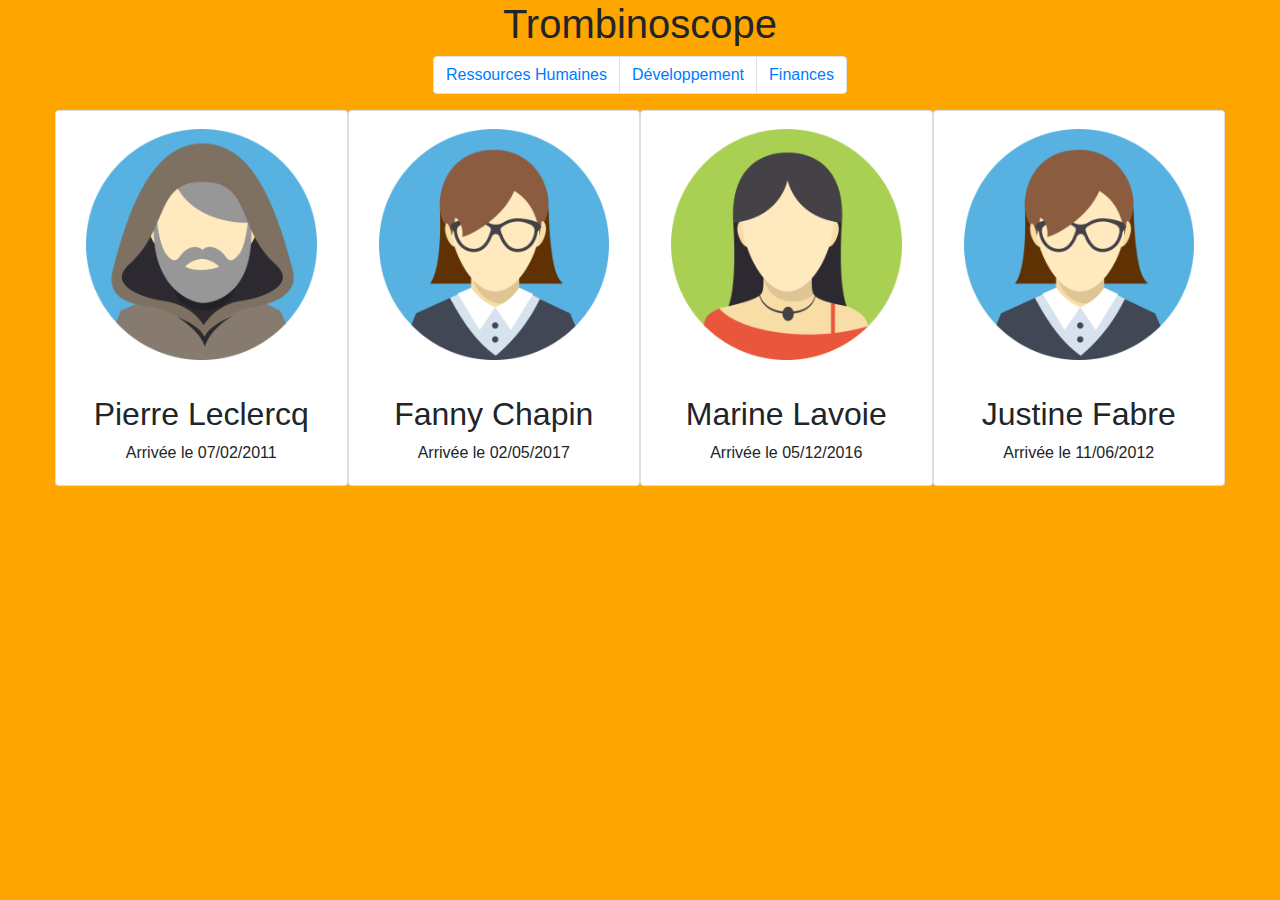
<file: index.html>
<!DOCTYPE html>
<html lang="en" dir="ltr">
<head>
 <meta charset="utf-8">

<script src="https://code.jquery.com/jquery-3.4.1.slim.min.js" integrity="sha384-J6qa4849blE2+poT4WnyKhv5vZF5SrPo0iEjwBvKU7imGFAV0wwj1yYfoRSJoZ+n" crossorigin="anonymous"></script>
<script src="https://cdn.jsdelivr.net/npm/popper.js@1.16.0/dist/umd/popper.min.js" integrity="sha384-Q6E9RHvbIyZFJoft+2mJbHaEWldlvI9IOYy5n3zV9zzTtmI3UksdQRVvoxMfooAo" crossorigin="anonymous"></script>
<link rel="stylesheet" href="https://stackpath.bootstrapcdn.com/bootstrap/4.4.1/css/bootstrap.min.css" integrity="sha384-Vkoo8x4CGsO3+Hhxv8T/Q5PaXtkKtu6ug5TOeNV6gBiFeWPGFN9MuhOf23Q9Ifjh" crossorigin="anonymous">
<script src="https://stackpath.bootstrapcdn.com/bootstrap/4.4.1/js/bootstrap.min.js" integrity="sha384-wfSDF2E50Y2D1uUdj0O3uMBJnjuUD4Ih7YwaYd1iqfktj0Uod8GCExl3Og8ifwB6" crossorigin="anonymous"></script> 
<link rel="stylesheet" href="style.css">
<title>Trombinoscope</title>
</head>
<body>

    <div class="container">

        <!--Title-->
  
        <div class="row pagination justify-content-center">
         
            <div><H1>Trombinoscope</H1></div>
             
        </div>

        <!--Navbar-->

        <div class="row">
         
            <div class="col-12">
                
                <nav aria-label="Page navigation example">
                    <ul class="pagination justify-content-center">
                      <li class="page-item"><a class="page-link" href="index.html">Ressources Humaines</a></li>
                      <li class="page-item"><a class="page-link" href="developpement.html">Développement</a></li>
                      <li class="page-item"><a class="page-link" href="finance.html">Finances</a></li>
                     
                    </ul>
                  </nav>

            </div>

            <!--Trombi-->

            <div class="row">
         
               
               <!--LUC-->
                <div class="card col-12 col-md-6 col-lg-4 col-xl-3" style="width: 18rem;">
                    <img src="/asset/m2.png" class="card-img-top" alt="...">
                    <div class="card-body">
                      <h2 class="card-text">Pierre Leclercq</h2>
                      <p class="card-text">Arrivée le 07/02/2011</p>
                    </div>
                  </div>
                <!--Fille lunette-->
                <div class="card col-12 col-md-6 col-lg-4 col-xl-3">
                    <img src="/asset/f1.png" class="card-img-top" alt="...">
                    <div class="card-body">
                      <h2 class="card-text">Fanny Chapin</h2>
                      <p class="card-text">Arrivée le 02/05/2017</p>
                    </div>
                  </div>

                <!--Fille-->
                <div class="card col-12 col-md-6 col-lg-4 col-xl-3" style="width: 18rem;">
                    <img src="/asset/f2.png" class="card-img-top" alt="...">
                    <div class="card-body">
                      <h2 class="card-text">Marine Lavoie</h2>
                      <p class="card-text">Arrivée le 05/12/2016</p>
                    </div>
                  </div>

                  <!--Fille lunette-->
                  <div class="card col-12 col-md-6 col-lg-4 col-xl-3" style="width: 18rem;">
                    <img src="/asset/f1.png" class="card-img-top" alt="...">
                    <div class="card-body">
                      <h2 class="card-text">Justine Fabre</h2>
                      <p class="card-text">Arrivée le 11/06/2012</p>
                    </div>
                  </div>
                 
            </div>
             
        </div>
      
      </div>




</body>
</html>
</file>
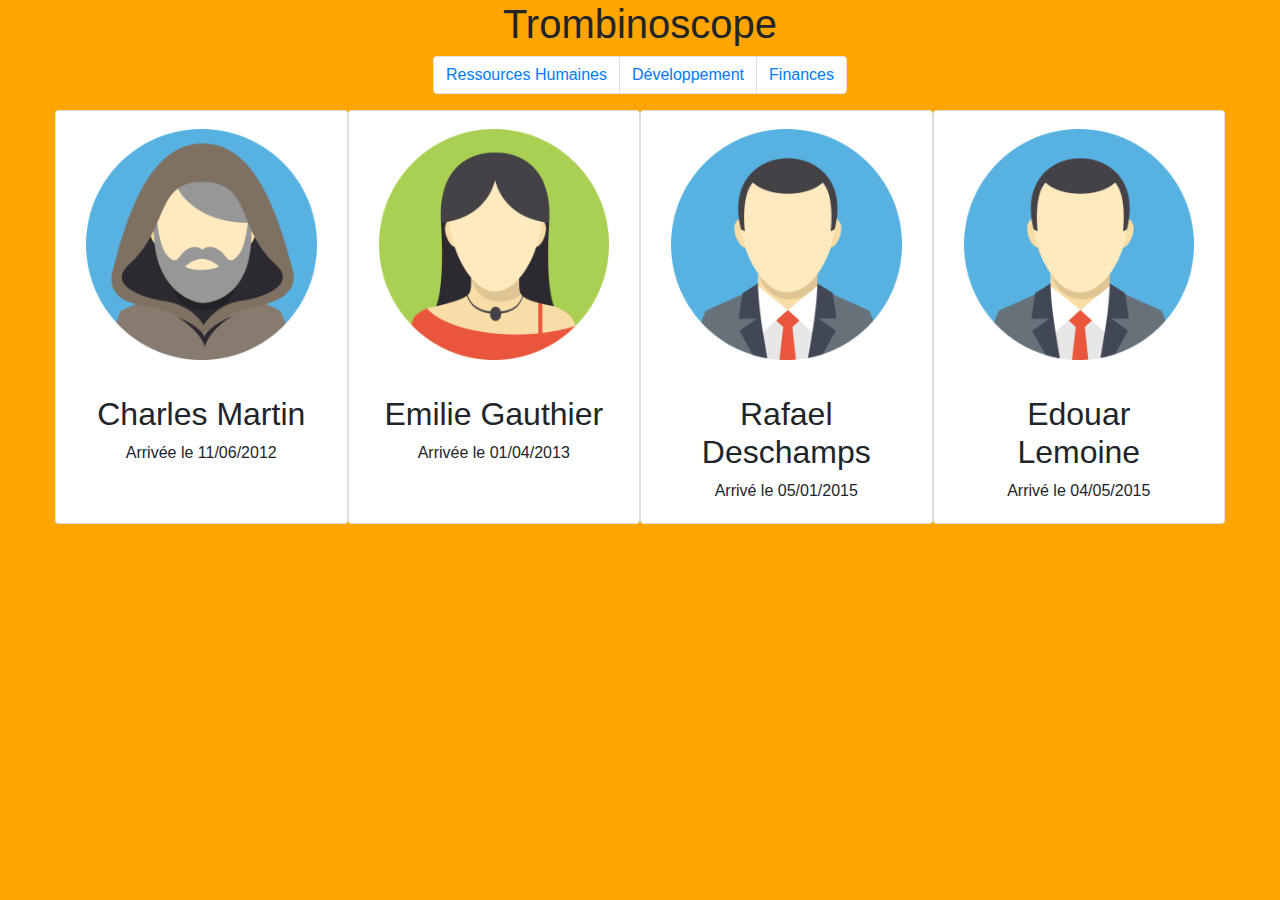
<file: developpement.html>
<!DOCTYPE html>
<html lang="en" dir="ltr">
<head>
 <meta charset="utf-8">

<script src="https://code.jquery.com/jquery-3.4.1.slim.min.js" integrity="sha384-J6qa4849blE2+poT4WnyKhv5vZF5SrPo0iEjwBvKU7imGFAV0wwj1yYfoRSJoZ+n" crossorigin="anonymous"></script>
<script src="https://cdn.jsdelivr.net/npm/popper.js@1.16.0/dist/umd/popper.min.js" integrity="sha384-Q6E9RHvbIyZFJoft+2mJbHaEWldlvI9IOYy5n3zV9zzTtmI3UksdQRVvoxMfooAo" crossorigin="anonymous"></script>
<link rel="stylesheet" href="https://stackpath.bootstrapcdn.com/bootstrap/4.4.1/css/bootstrap.min.css" integrity="sha384-Vkoo8x4CGsO3+Hhxv8T/Q5PaXtkKtu6ug5TOeNV6gBiFeWPGFN9MuhOf23Q9Ifjh" crossorigin="anonymous">
<script src="https://stackpath.bootstrapcdn.com/bootstrap/4.4.1/js/bootstrap.min.js" integrity="sha384-wfSDF2E50Y2D1uUdj0O3uMBJnjuUD4Ih7YwaYd1iqfktj0Uod8GCExl3Og8ifwB6" crossorigin="anonymous"></script> 
<link rel="stylesheet" href="style.css">
<title>Trombinoscope</title>
</head>
<body>

    <div class="container">

        <!--Title-->
  
        <div class="row pagination justify-content-center">
         
            <div><H1>Trombinoscope</H1></div>
             
        </div>

        <!--Navbar-->

        <div class="row">
         
            <div class="col-12">
                
                <nav aria-label="Page navigation example">
                    <ul class="pagination justify-content-center">
                      <li class="page-item"><a class="page-link" href="index.html">Ressources Humaines</a></li>
                      <li class="page-item"><a class="page-link" href="developpement.html">Développement</a></li>
                      <li class="page-item"><a class="page-link" href="finance.html">Finances</a></li>
                     
                    </ul>
                  </nav>

            </div>

            <!--Trombi-->

            <div class="row">
         
               
               <!--LUC-->
                <div class="card col-12 col-md-6 col-lg-4 col-xl-3" style="width: 18rem;">
                    <img src="/asset/m2.png" class="card-img-top" alt="...">
                    <div class="card-body">
                      <h2 class="card-text">Charles Martin</h2>
                      <p class="card-text">Arrivée le 11/06/2012</p>
                    </div>
                  </div>
                <!--Fille-->
                <div class="card col-12 col-md-6 col-lg-4 col-xl-3">
                    <img src="/asset/f2.png" class="card-img-top" alt="...">
                    <div class="card-body">
                      <h2 class="card-text">Emilie Gauthier</h2>
                      <p class="card-text">Arrivée le 01/04/2013</p>
                    </div>
                  </div>

                <!--Monsieur1-->
                <div class="card col-12 col-md-6 col-lg-4 col-xl-3" style="width: 18rem;">
                    <img src="/asset/m1.png" class="card-img-top" alt="...">
                    <div class="card-body">
                      <h2 class="card-text">Rafael Deschamps</h2>
                      <p class="card-text">Arrivé le 05/01/2015</p>
                    </div>
                  </div>

                  <!--Monsieur 2-->
                  <div class="card col-12 col-md-6 col-lg-4 col-xl-3" style="width: 18rem;">
                    <img src="/asset/m1.png" class="card-img-top" alt="...">
                    <div class="card-body">
                      <h2 class="card-text">Edouar Lemoine</h2>
                      <p class="card-text">Arrivé le 04/05/2015</p>
                    </div>
                  </div>
                 
            </div>
             
        </div>
      
      </div>




</body>
</html>
</file>
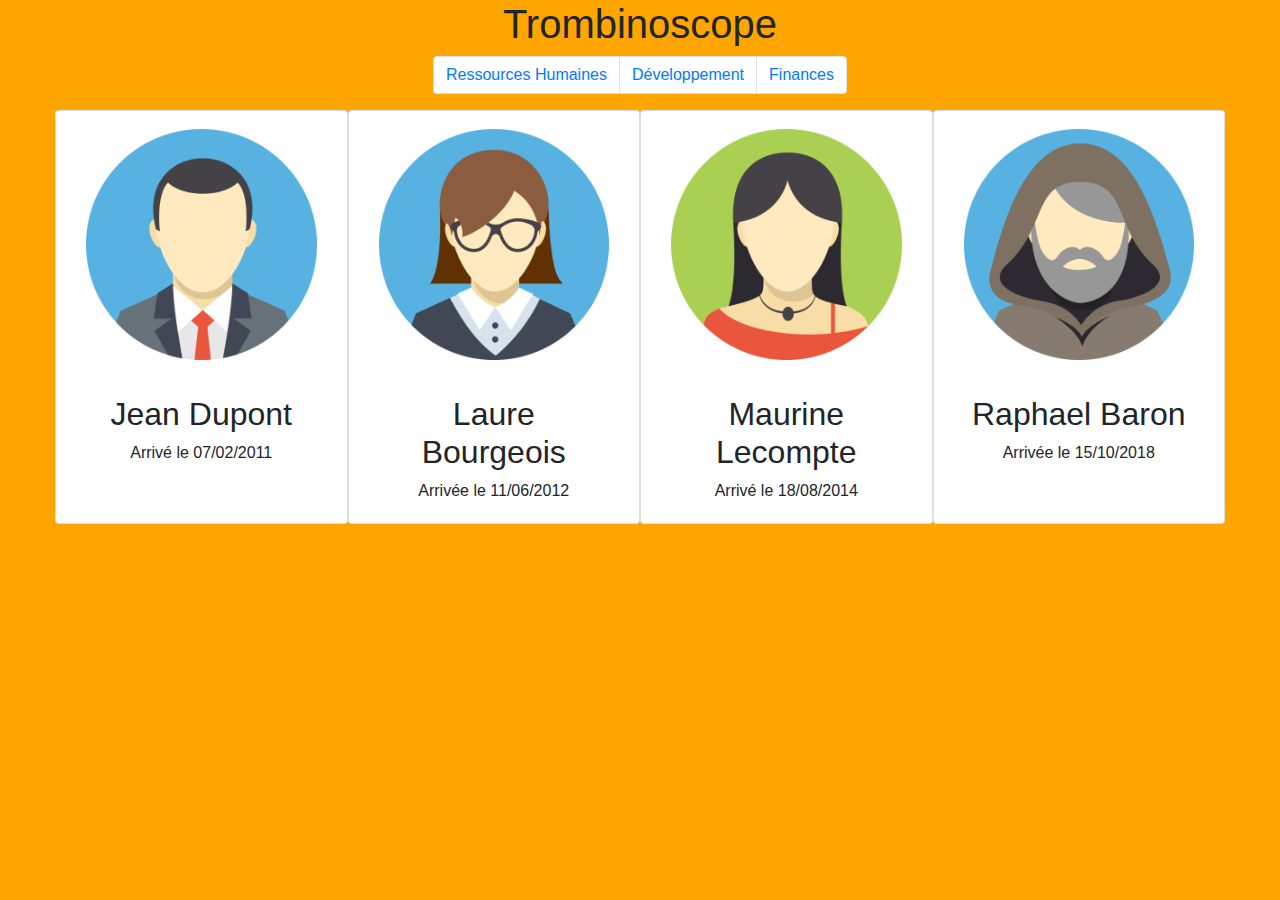
<file: finance.html>
<!DOCTYPE html>
<html lang="en" dir="ltr">
<head>
 <meta charset="utf-8">

<script src="https://code.jquery.com/jquery-3.4.1.slim.min.js" integrity="sha384-J6qa4849blE2+poT4WnyKhv5vZF5SrPo0iEjwBvKU7imGFAV0wwj1yYfoRSJoZ+n" crossorigin="anonymous"></script>
<script src="https://cdn.jsdelivr.net/npm/popper.js@1.16.0/dist/umd/popper.min.js" integrity="sha384-Q6E9RHvbIyZFJoft+2mJbHaEWldlvI9IOYy5n3zV9zzTtmI3UksdQRVvoxMfooAo" crossorigin="anonymous"></script>
<link rel="stylesheet" href="https://stackpath.bootstrapcdn.com/bootstrap/4.4.1/css/bootstrap.min.css" integrity="sha384-Vkoo8x4CGsO3+Hhxv8T/Q5PaXtkKtu6ug5TOeNV6gBiFeWPGFN9MuhOf23Q9Ifjh" crossorigin="anonymous">
<script src="https://stackpath.bootstrapcdn.com/bootstrap/4.4.1/js/bootstrap.min.js" integrity="sha384-wfSDF2E50Y2D1uUdj0O3uMBJnjuUD4Ih7YwaYd1iqfktj0Uod8GCExl3Og8ifwB6" crossorigin="anonymous"></script> 
<link rel="stylesheet" href="style.css">
<title>Trombinoscope</title>
</head>
<body>

    <div class="container">

        <!--Title-->
  
        <div class="row pagination justify-content-center">
         
            <div><H1>Trombinoscope</H1></div>
             
        </div>

        <!--Navbar-->

        <div class="row">
         
            <div class="col-12">
                
                <nav aria-label="Page navigation example">
                    <ul class="pagination justify-content-center">
                      <li class="page-item"><a class="page-link" href="index.html">Ressources Humaines</a></li>
                      <li class="page-item"><a class="page-link" href="developpement.html">Développement</a></li>
                      <li class="page-item"><a class="page-link" href="finance.html">Finances</a></li>
                     
                    </ul>
                  </nav>

            </div>

            <!--Trombi-->

            <div class="row">
         
                 <!--Monsieur 2-->
                 <div class="card col-12 col-md-6 col-lg-4 col-xl-3" style="width: 18rem;">
                    <img src="/asset/m1.png" class="card-img-top" alt="...">
                    <div class="card-body">
                      <h2 class="card-text">Jean Dupont</h2>
                      <p class="card-text">Arrivé le 07/02/2011</p>
                    </div>
                  </div>

                 <!--Fille-->
                 <div class="card col-12 col-md-6 col-lg-4 col-xl-3">
                    <img src="/asset/f1.png" class="card-img-top" alt="...">
                    <div class="card-body">
                      <h2 class="card-text">Laure Bourgeois</h2>
                      <p class="card-text">Arrivée le 11/06/2012</p>
                    </div>
                  </div>

                <!--Femme-->
                <div class="card col-12 col-md-6 col-lg-4 col-xl-3" style="width: 18rem;">
                    <img src="/asset/f2.png" class="card-img-top" alt="...">
                    <div class="card-body">
                      <h2 class="card-text">Maurine Lecompte</h2>
                      <p class="card-text">Arrivé le 18/08/2014</p>
                    </div>
                  </div>

                <!--LUC-->
                <div class="card col-12 col-md-6 col-lg-4 col-xl-3" style="width: 18rem;">
                    <img src="/asset/m2.png" class="card-img-top" alt="...">
                    <div class="card-body">
                    <h2 class="card-text">Raphael Baron</h2>
                    <p class="card-text">Arrivée le 15/10/2018</p>
                    </div>
                </div>

                 
                 
            </div>
             
        </div>
      
      </div>




</body>
</html>
</file>
<file: style.css>
.titre{
    text-align: center;
}

.card-img-top{
    margin-top: 3px;
    padding: 15px;
}

.card-text{
    text-align: center;
}

body{
    background-color: orange ;
}
</file>
